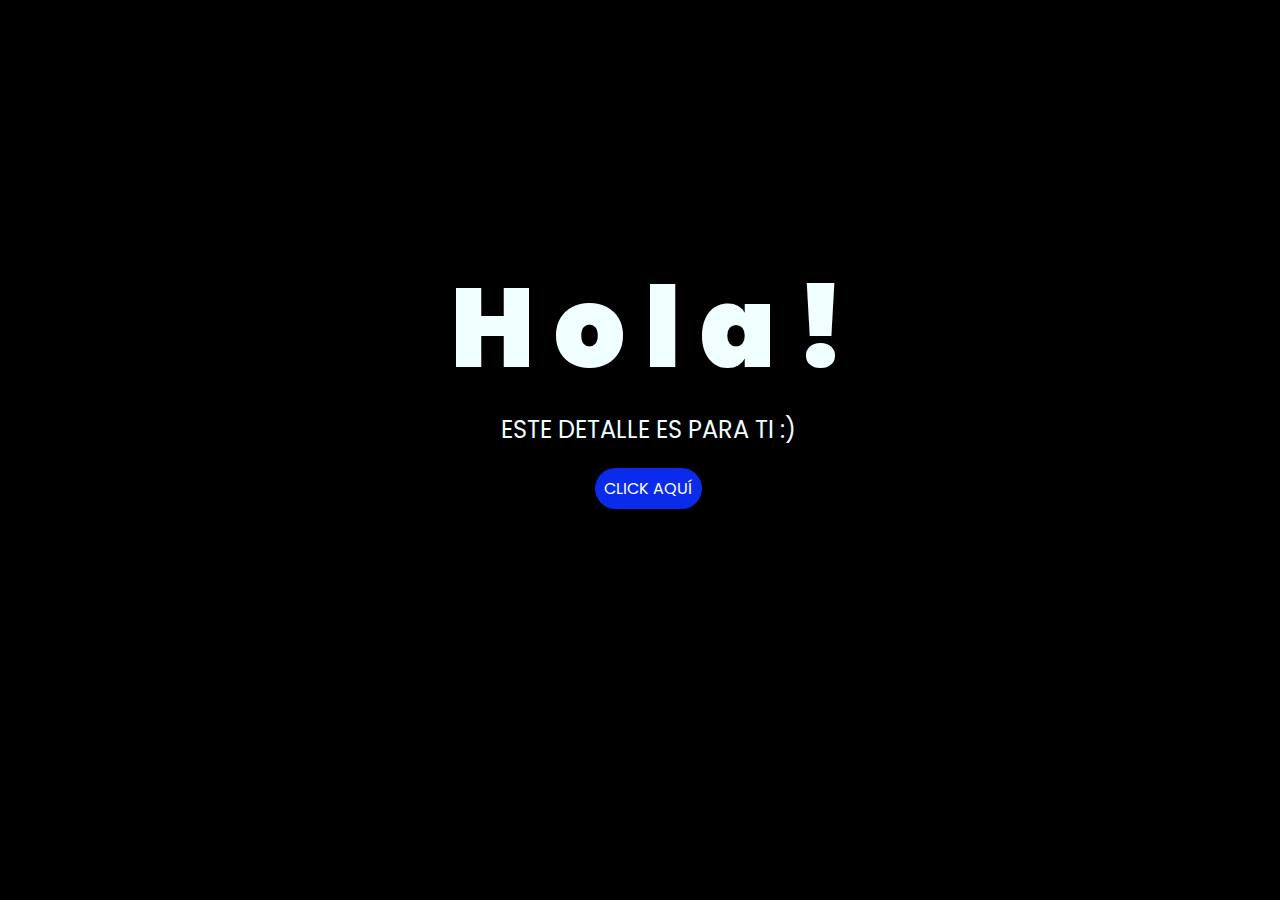
<file: index.html>
<!DOCTYPE html>
<html lang="es">

<head>
    <meta charset="UTF-8">
    <meta http-equiv="X-UA-Compatible" content="IE=edge">
    <meta name="viewport" content="width=device-width, initial-scale=1.0">
    <link rel="stylesheet" href="css/style.css">
    <link rel="icon" href="img/flowers.png" type="image/x-icon">
    <title>Flowers</title>
</head>

<body>
    <div class="greetings">
        <span>H</span>
        <span>o</span>
        <span>l</span>
        <span>a</span>
        <span>!</span>
    </div>
    <div class="description">
        <span>ESTE DETALLE ES PARA TI :)</span>
    </div>
    <div class="button">
        <button class="botones">
            <a href="flower.html" style="color: #fff;">CLICK AQUÍ</a>
        </button>
    </div>

</body>

</html>
</file>
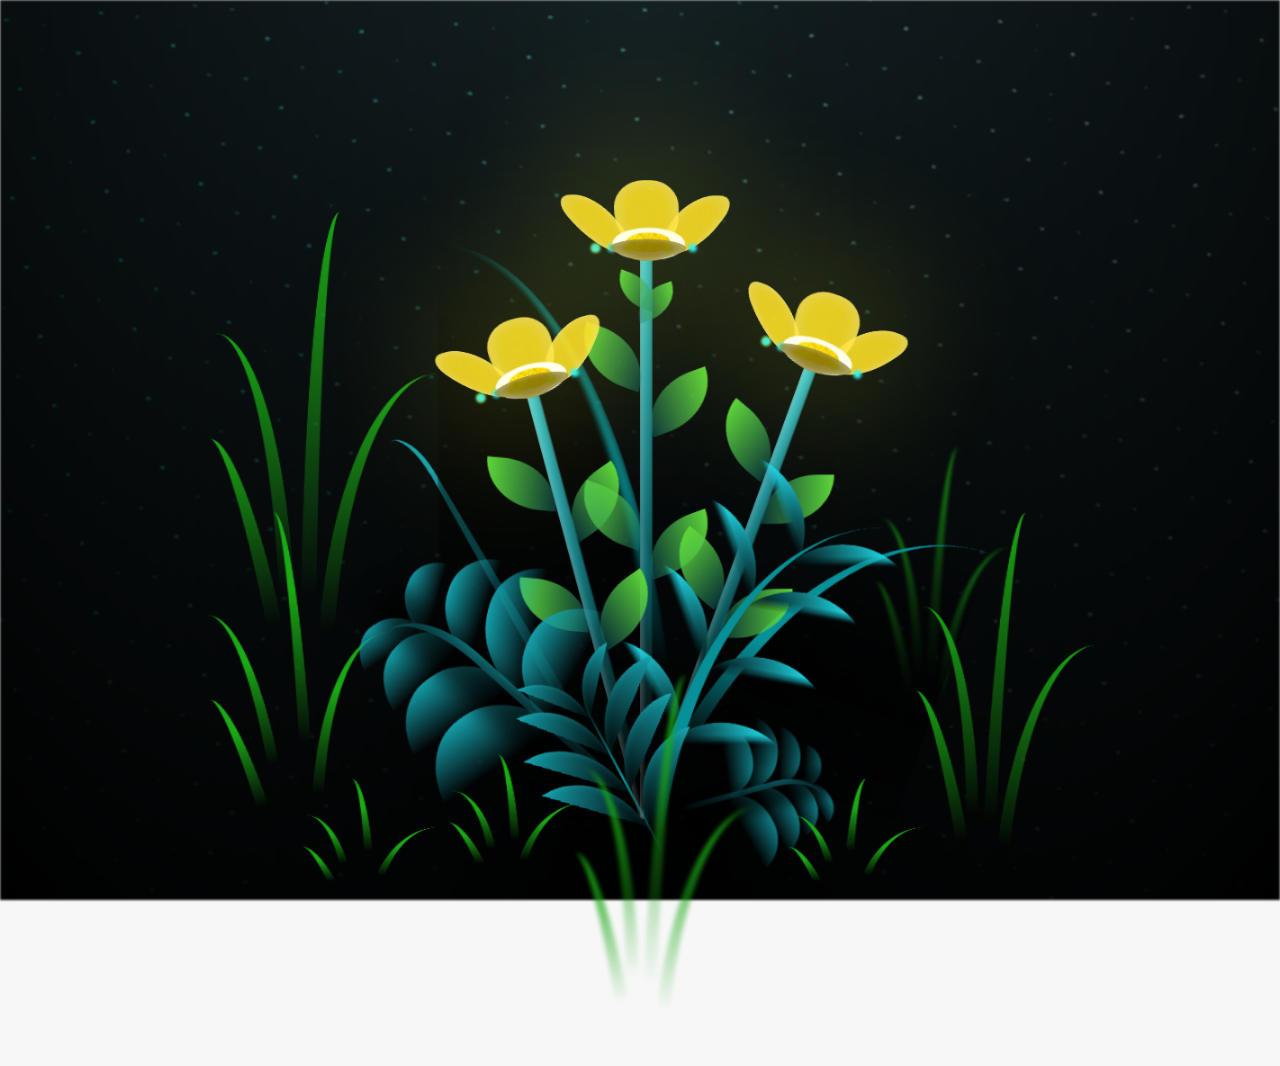
<file: flower.html>
<!DOCTYPE html>
<html lang="es">
  <head>
    <meta charset="UTF-8" />
    <meta http-equiv="X-UA-Compatible" content="IE=edge" />
    <meta name="viewport" content="width=device-width, initial-scale=1.0" />
    <link rel="stylesheet" href="css/main.css" />
    <link rel="icon" href="img/flowers.png" type="image/x-icon" />
    <title>Flower</title>
  </head>
  <body class="container">
    <audio src="sound/ChristianBasso&HaienQiu-Flowers.mp3" autoplay></audio>
    <div id="lyrics">
     
    </div>
    <h1 class="titulo">Estas flores amarillas son un reflejo de la alegría que traes a mi vida. <br> <br>
      Gracias por iluminar mis días con tu presencia.</h1>
  
    <div class="night"></div>
    <div class="flowers">
      <div class="flower flower--1">
        <div class="flower__leafs flower__leafs--1">
          <div class="flower__leaf flower__leaf--1"></div>
          <div class="flower__leaf flower__leaf--2"></div>
          <div class="flower__leaf flower__leaf--3"></div>
          <div class="flower__leaf flower__leaf--4"></div>
          <div class="flower__white-circle"></div>

          <div class="flower__light flower__light--1"></div>
          <div class="flower__light flower__light--2"></div>
          <div class="flower__light flower__light--3"></div>
          <div class="flower__light flower__light--4"></div>
          <div class="flower__light flower__light--5"></div>
          <div class="flower__light flower__light--6"></div>
          <div class="flower__light flower__light--7"></div>
          <div class="flower__light flower__light--8"></div>
        </div>
        <div class="flower__line">
          <div class="flower__line__leaf flower__line__leaf--1"></div>
          <div class="flower__line__leaf flower__line__leaf--2"></div>
          <div class="flower__line__leaf flower__line__leaf--3"></div>
          <div class="flower__line__leaf flower__line__leaf--4"></div>
          <div class="flower__line__leaf flower__line__leaf--5"></div>
          <div class="flower__line__leaf flower__line__leaf--6"></div>
        </div>
      </div>

      <div class="flower flower--2">
        <div class="flower__leafs flower__leafs--2">
          <div class="flower__leaf flower__leaf--1"></div>
          <div class="flower__leaf flower__leaf--2"></div>
          <div class="flower__leaf flower__leaf--3"></div>
          <div class="flower__leaf flower__leaf--4"></div>
          <div class="flower__white-circle"></div>

          <div class="flower__light flower__light--1"></div>
          <div class="flower__light flower__light--2"></div>
          <div class="flower__light flower__light--3"></div>
          <div class="flower__light flower__light--4"></div>
          <div class="flower__light flower__light--5"></div>
          <div class="flower__light flower__light--6"></div>
          <div class="flower__light flower__light--7"></div>
          <div class="flower__light flower__light--8"></div>
        </div>
        <div class="flower__line">
          <div class="flower__line__leaf flower__line__leaf--1"></div>
          <div class="flower__line__leaf flower__line__leaf--2"></div>
          <div class="flower__line__leaf flower__line__leaf--3"></div>
          <div class="flower__line__leaf flower__line__leaf--4"></div>
        </div>
      </div>

      <div class="flower flower--3">
        <div class="flower__leafs flower__leafs--3">
          <div class="flower__leaf flower__leaf--1"></div>
          <div class="flower__leaf flower__leaf--2"></div>
          <div class="flower__leaf flower__leaf--3"></div>
          <div class="flower__leaf flower__leaf--4"></div>
          <div class="flower__white-circle"></div>

          <div class="flower__light flower__light--1"></div>
          <div class="flower__light flower__light--2"></div>
          <div class="flower__light flower__light--3"></div>
          <div class="flower__light flower__light--4"></div>
          <div class="flower__light flower__light--5"></div>
          <div class="flower__light flower__light--6"></div>
          <div class="flower__light flower__light--7"></div>
          <div class="flower__light flower__light--8"></div>
        </div>
        <div class="flower__line">
          <div class="flower__line__leaf flower__line__leaf--1"></div>
          <div class="flower__line__leaf flower__line__leaf--2"></div>
          <div class="flower__line__leaf flower__line__leaf--3"></div>
          <div class="flower__line__leaf flower__line__leaf--4"></div>
        </div>
      </div>

      <div class="grow-ans" style="--d: 1.2s">
        <div class="flower__g-long">
          <div class="flower__g-long__top"></div>
          <div class="flower__g-long__bottom"></div>
        </div>
      </div>

      <div class="growing-grass">
        <div class="flower__grass flower__grass--1">
          <div class="flower__grass--top"></div>
          <div class="flower__grass--bottom"></div>
          <div class="flower__grass__leaf flower__grass__leaf--1"></div>
          <div class="flower__grass__leaf flower__grass__leaf--2"></div>
          <div class="flower__grass__leaf flower__grass__leaf--3"></div>
          <div class="flower__grass__leaf flower__grass__leaf--4"></div>
          <div class="flower__grass__leaf flower__grass__leaf--5"></div>
          <div class="flower__grass__leaf flower__grass__leaf--6"></div>
          <div class="flower__grass__leaf flower__grass__leaf--7"></div>
          <div class="flower__grass__leaf flower__grass__leaf--8"></div>
          <div class="flower__grass__overlay"></div>
        </div>
      </div>

      <div class="growing-grass">
        <div class="flower__grass flower__grass--2">
          <div class="flower__grass--top"></div>
          <div class="flower__grass--bottom"></div>
          <div class="flower__grass__leaf flower__grass__leaf--1"></div>
          <div class="flower__grass__leaf flower__grass__leaf--2"></div>
          <div class="flower__grass__leaf flower__grass__leaf--3"></div>
          <div class="flower__grass__leaf flower__grass__leaf--4"></div>
          <div class="flower__grass__leaf flower__grass__leaf--5"></div>
          <div class="flower__grass__leaf flower__grass__leaf--6"></div>
          <div class="flower__grass__leaf flower__grass__leaf--7"></div>
          <div class="flower__grass__leaf flower__grass__leaf--8"></div>
          <div class="flower__grass__overlay"></div>
        </div>
      </div>

      <div class="grow-ans" style="--d: 2.4s">
        <div class="flower__g-right flower__g-right--1">
          <div class="leaf"></div>
        </div>
      </div>

      <div class="grow-ans" style="--d: 2.8s">
        <div class="flower__g-right flower__g-right--2">
          <div class="leaf"></div>
        </div>
      </div>

      <div class="grow-ans" style="--d: 2.8s">
        <div class="flower__g-front">
          <div
            class="flower__g-front__leaf-wrapper flower__g-front__leaf-wrapper--1"
          >
            <div class="flower__g-front__leaf"></div>
          </div>
          <div
            class="flower__g-front__leaf-wrapper flower__g-front__leaf-wrapper--2"
          >
            <div class="flower__g-front__leaf"></div>
          </div>
          <div
            class="flower__g-front__leaf-wrapper flower__g-front__leaf-wrapper--3"
          >
            <div class="flower__g-front__leaf"></div>
          </div>
          <div
            class="flower__g-front__leaf-wrapper flower__g-front__leaf-wrapper--4"
          >
            <div class="flower__g-front__leaf"></div>
          </div>
          <div
            class="flower__g-front__leaf-wrapper flower__g-front__leaf-wrapper--5"
          >
            <div class="flower__g-front__leaf"></div>
          </div>
          <div
            class="flower__g-front__leaf-wrapper flower__g-front__leaf-wrapper--6"
          >
            <div class="flower__g-front__leaf"></div>
          </div>
          <div
            class="flower__g-front__leaf-wrapper flower__g-front__leaf-wrapper--7"
          >
            <div class="flower__g-front__leaf"></div>
          </div>
          <div
            class="flower__g-front__leaf-wrapper flower__g-front__leaf-wrapper--8"
          >
            <div class="flower__g-front__leaf"></div>
          </div>
          <div class="flower__g-front__line"></div>
        </div>
      </div>

      <div class="grow-ans" style="--d: 3.2s">
        <div class="flower__g-fr">
          <div class="leaf"></div>
          <div class="flower__g-fr__leaf flower__g-fr__leaf--1"></div>
          <div class="flower__g-fr__leaf flower__g-fr__leaf--2"></div>
          <div class="flower__g-fr__leaf flower__g-fr__leaf--3"></div>
          <div class="flower__g-fr__leaf flower__g-fr__leaf--4"></div>
          <div class="flower__g-fr__leaf flower__g-fr__leaf--5"></div>
          <div class="flower__g-fr__leaf flower__g-fr__leaf--6"></div>
          <div class="flower__g-fr__leaf flower__g-fr__leaf--7"></div>
          <div class="flower__g-fr__leaf flower__g-fr__leaf--8"></div>
        </div>
      </div>

      <div class="long-g long-g--0">
        <div class="grow-ans" style="--d: 3s">
          <div class="leaf leaf--0"></div>
        </div>
        <div class="grow-ans" style="--d: 2.2s">
          <div class="leaf leaf--1"></div>
        </div>
        <div class="grow-ans" style="--d: 3.4s">
          <div class="leaf leaf--2"></div>
        </div>
        <div class="grow-ans" style="--d: 3.6s">
          <div class="leaf leaf--3"></div>
        </div>
      </div>

      <div class="long-g long-g--1">
        <div class="grow-ans" style="--d: 3.6s">
          <div class="leaf leaf--0"></div>
        </div>
        <div class="grow-ans" style="--d: 3.8s">
          <div class="leaf leaf--1"></div>
        </div>
        <div class="grow-ans" style="--d: 4s">
          <div class="leaf leaf--2"></div>
        </div>
        <div class="grow-ans" style="--d: 4.2s">
          <div class="leaf leaf--3"></div>
        </div>
      </div>

      <div class="long-g long-g--2">
        <div class="grow-ans" style="--d: 4s">
          <div class="leaf leaf--0"></div>
        </div>
        <div class="grow-ans" style="--d: 4.2s">
          <div class="leaf leaf--1"></div>
        </div>
        <div class="grow-ans" style="--d: 4.4s">
          <div class="leaf leaf--2"></div>
        </div>
        <div class="grow-ans" style="--d: 4.6s">
          <div class="leaf leaf--3"></div>
        </div>
      </div>

      <div class="long-g long-g--3">
        <div class="grow-ans" style="--d: 4s">
          <div class="leaf leaf--0"></div>
        </div>
        <div class="grow-ans" style="--d: 4.2s">
          <div class="leaf leaf--1"></div>
        </div>
        <div class="grow-ans" style="--d: 3s">
          <div class="leaf leaf--2"></div>
        </div>
        <div class="grow-ans" style="--d: 3.6s">
          <div class="leaf leaf--3"></div>
        </div>
      </div>

      <div class="long-g long-g--4">
        <div class="grow-ans" style="--d: 4s">
          <div class="leaf leaf--0"></div>
        </div>
        <div class="grow-ans" style="--d: 4.2s">
          <div class="leaf leaf--1"></div>
        </div>
        <div class="grow-ans" style="--d: 3s">
          <div class="leaf leaf--2"></div>
        </div>
        <div class="grow-ans" style="--d: 3.6s">
          <div class="leaf leaf--3"></div>
        </div>
      </div>

      <div class="long-g long-g--5">
        <div class="grow-ans" style="--d: 4s">
          <div class="leaf leaf--0"></div>
        </div>
        <div class="grow-ans" style="--d: 4.2s">
          <div class="leaf leaf--1"></div>
        </div>
        <div class="grow-ans" style="--d: 3s">
          <div class="leaf leaf--2"></div>
        </div>
        <div class="grow-ans" style="--d: 3.6s">
          <div class="leaf leaf--3"></div>
        </div>
      </div>

      <div class="long-g long-g--6">
        <div class="grow-ans" style="--d: 4.2s">
          <div class="leaf leaf--0"></div>
        </div>
        <div class="grow-ans" style="--d: 4.4s">
          <div class="leaf leaf--1"></div>
        </div>
        <div class="grow-ans" style="--d: 4.6s">
          <div class="leaf leaf--2"></div>
        </div>
        <div class="grow-ans" style="--d: 4.8s">
          <div class="leaf leaf--3"></div>
        </div>
      </div>

      <div class="long-g long-g--7">
        <div class="grow-ans" style="--d: 3s">
          <div class="leaf leaf--0"></div>
        </div>
        <div class="grow-ans" style="--d: 3.2s">
          <div class="leaf leaf--1"></div>
        </div>
        <div class="grow-ans" style="--d: 3.5s">
          <div class="leaf leaf--2"></div>
        </div>
        <div class="grow-ans" style="--d: 3.6s">
          <div class="leaf leaf--3"></div>
        </div>
      </div>
    </div>
    <script src="anim.js"></script>
    <script src="main.js"></script>
  </body>
</html>
</file>
<file: css/style.css>
@import url('https://fonts.googleapis.com/css2?family=Poppins:ital,wght@0,500;1,900&display=swap');
*{
    font-family: 'Poppins',cursive;
}
body{
    color: azure;
    width: 100%;
    height: 82vh;
    display: flex;
    flex-direction: column;
    align-items: center;
    justify-content: center;
    background-color: black;
    /* padding-top: -30; */
}

.botones{
    padding: 9px;
    border-radius: 80px;
    background-color: transparent;
    border: none;
}

.botones a{
    background-color: #0a2be9;
    padding: 9px;
    border-radius: 80px;
    -webkit-border-radius: 80px;
    -moz-border-radius: 80px;
    -ms-border-radius: 80px;
    -o-border-radius: 80px;

}

.botones a:focus{
    background-color: rgb(50, 194, 194);
}

.greetings{
    font-size: 7rem;
    font-weight: 900;
}
.greetings > span{
    animation: glow 2.5s ease-in-out infinite;
}
@keyframes glow{
    0%, 100%{
        color: #fff;
        text-shadow: 0 0 12px #39c6d6, 0 0 50px #39c6d6, 0 0 100px #39c6d6;
    }
    10%, 90%{
        color: #111;
        text-shadow: none;
    }
}
.greetings > span:nth-child(2){
    animation-delay: .2s ;
}
.greetings > span:nth-child(3){
    animation-delay: .4s ;
}
.greetings > span:nth-child(4){
    animation-delay: .6s;
}
.greetings > span:nth-child(5){
    animation-delay: .8s;
}
.greetings > span:nth-child(6){
    animation-delay: 1s;
}

.description{
    font-size: 1.5rem;
    margin-bottom: 20px;
}

.button a{
    text-decoration: none;
    font-size: 1rem;
    color: #111;
}

@media screen and (max-width:574px){
    .greetings{
        display: block;
        font-size: 4rem;
        font-weight: 800;
        text-align: center;
    }
    .description{
        font-size: 2rem;
    }
    
    .button a{
        font-size: 1rem;
    }
}
</file>
<file: css/main.css>
*,
*::after,
*::before {
  padding: 0;
  margin: 0;
  box-sizing: border-box;
}

:root {
  --dark-color: #000;
}

body {
  display: flex;
  align-items: flex-end;
  justify-content: center;
  min-height: 100vh;
  background-color: var(--dark-color);
  overflow: hidden;
  perspective: 1000px;
}

#lyrics {
  font-size: 28px;
  font-family: "Franklin Gothic Medium", "Arial Narrow", Arial, sans-serif;
  color: white;
  position: absolute;
  margin-bottom: 20%;
  z-index: 1;
  font-weight: bold;
  letter-spacing: 4px;
}
@media only screen and (max-width: 600px) {
  /* Estilos específicos para dispositivos con un ancho máximo de 600px */
  #lyrics {
      font-size: 14px; /* Reduce el tamaño del texto para dispositivos más pequeños */
      margin-bottom: 530px;
      letter-spacing: 3px;
  }

}
.titulo {
  margin-bottom: 180px;
  font-family: "Arial Narrow", Arial, sans-serif;
  color: yellow;
  position: absolute;
  font-weight: bold;
  letter-spacing: 10px;
  opacity: 0;
  animation: fadeIn 3s ease-in-out forwards;
  text-align: center;
}
@keyframes fadeIn {
  from {
    opacity: 0;
  }
  to {
    opacity: 1;
  }
}

.night {
  z-index: -1;
  position: absolute;
  left: 50%;
  top: 0;
  transform: translateX(-50%);
  width: 100%;
  height: 100%;
  filter: blur(0.1vmin);
  background-image: radial-gradient(
      ellipse at top,
      transparent 0%,
      var(--dark-color)
    ),
    radial-gradient(
      ellipse at bottom,
      var(--dark-color),
      rgba(145, 233, 255, 0.2)
    ),
    repeating-linear-gradient(
      220deg,
      rgb(0, 0, 0) 0px,
      rgb(0, 0, 0) 19px,
      transparent 19px,
      transparent 22px
    ),
    repeating-linear-gradient(
      189deg,
      rgb(0, 0, 0) 0px,
      rgb(0, 0, 0) 19px,
      transparent 19px,
      transparent 22px
    ),
    repeating-linear-gradient(
      148deg,
      rgb(0, 0, 0) 0px,
      rgb(0, 0, 0) 19px,
      transparent 19px,
      transparent 22px
    ),
    linear-gradient(90deg, rgb(0, 255, 250), rgb(240, 240, 240));
}

.flowers {
  position: relative;
  transform: scale(0.9);
  /*margin-bottom: 100px;
  */
}

@media only screen and (max-width: 600px) {
  /* Estilos específicos para dispositivos con un ancho máximo de 600px */
.flowers {
      font-size: 14px;
      margin-bottom: 35%;
      letter-spacing: 3px;
      transform: scale(1.0);
}

}

.flower {
  position: absolute;
  bottom: 10vmin;
  transform-origin: bottom center;
  z-index: 10;
  --fl-speed: 0.8s;
}
.flower--1 {
  -webkit-animation: moving-flower-1 4s linear infinite;
  animation: moving-flower-1 4s linear infinite;
}
.flower--1 .flower__line {
  height: 70vmin;
  -webkit-animation-delay: 0.3s;
  animation-delay: 0.3s;
}
.flower--1 .flower__line__leaf--1 {
  -webkit-animation: blooming-leaf-right var(--fl-speed) 1.6s backwards;
  animation: blooming-leaf-right var(--fl-speed) 1.6s backwards;
}
.flower--1 .flower__line__leaf--2 {
  -webkit-animation: blooming-leaf-right var(--fl-speed) 1.4s backwards;
  animation: blooming-leaf-right var(--fl-speed) 1.4s backwards;
}
.flower--1 .flower__line__leaf--3 {
  -webkit-animation: blooming-leaf-left var(--fl-speed) 1.2s backwards;
  animation: blooming-leaf-left var(--fl-speed) 1.2s backwards;
}
.flower--1 .flower__line__leaf--4 {
  -webkit-animation: blooming-leaf-left var(--fl-speed) 1s backwards;
  animation: blooming-leaf-left var(--fl-speed) 1s backwards;
}
.flower--1 .flower__line__leaf--5 {
  -webkit-animation: blooming-leaf-right var(--fl-speed) 1.8s backwards;
  animation: blooming-leaf-right var(--fl-speed) 1.8s backwards;
}
.flower--1 .flower__line__leaf--6 {
  -webkit-animation: blooming-leaf-left var(--fl-speed) 2s backwards;
  animation: blooming-leaf-left var(--fl-speed) 2s backwards;
}
.flower--2 {
  left: 50%;
  transform: rotate(20deg);
  -webkit-animation: moving-flower-2 4s linear infinite;
  animation: moving-flower-2 4s linear infinite;
}
.flower--2 .flower__line {
  height: 60vmin;
  -webkit-animation-delay: 0.6s;
  animation-delay: 0.6s;
}
.flower--2 .flower__line__leaf--1 {
  -webkit-animation: blooming-leaf-right var(--fl-speed) 1.9s backwards;
  animation: blooming-leaf-right var(--fl-speed) 1.9s backwards;
}
.flower--2 .flower__line__leaf--2 {
  -webkit-animation: blooming-leaf-right var(--fl-speed) 1.7s backwards;
  animation: blooming-leaf-right var(--fl-speed) 1.7s backwards;
}
.flower--2 .flower__line__leaf--3 {
  -webkit-animation: blooming-leaf-left var(--fl-speed) 1.5s backwards;
  animation: blooming-leaf-left var(--fl-speed) 1.5s backwards;
}
.flower--2 .flower__line__leaf--4 {
  -webkit-animation: blooming-leaf-left var(--fl-speed) 1.3s backwards;
  animation: blooming-leaf-left var(--fl-speed) 1.3s backwards;
}
.flower--3 {
  left: 50%;
  transform: rotate(-15deg);
  -webkit-animation: moving-flower-3 4s linear infinite;
  animation: moving-flower-3 4s linear infinite;
}
.flower--3 .flower__line {
  -webkit-animation-delay: 0.9s;
  animation-delay: 0.9s;
}
.flower--3 .flower__line__leaf--1 {
  -webkit-animation: blooming-leaf-right var(--fl-speed) 2.5s backwards;
  animation: blooming-leaf-right var(--fl-speed) 2.5s backwards;
}
.flower--3 .flower__line__leaf--2 {
  -webkit-animation: blooming-leaf-right var(--fl-speed) 2.3s backwards;
  animation: blooming-leaf-right var(--fl-speed) 2.3s backwards;
}
.flower--3 .flower__line__leaf--3 {
  -webkit-animation: blooming-leaf-left var(--fl-speed) 2.1s backwards;
  animation: blooming-leaf-left var(--fl-speed) 2.1s backwards;
}
.flower--3 .flower__line__leaf--4 {
  -webkit-animation: blooming-leaf-left var(--fl-speed) 1.9s backwards;
  animation: blooming-leaf-left var(--fl-speed) 1.9s backwards;
}
.flower__leafs {
  position: relative;
  -webkit-animation: blooming-flower 2s backwards;
  animation: blooming-flower 2s backwards;
}
.flower__leafs--1 {
  -webkit-animation-delay: 1.1s;
  animation-delay: 1.1s;
}
.flower__leafs--2 {
  -webkit-animation-delay: 1.4s;
  animation-delay: 1.4s;
}
.flower__leafs--3 {
  -webkit-animation-delay: 1.7s;
  animation-delay: 1.7s;
}
.flower__leafs::after {
  content: "";
  position: absolute;
  left: 0;
  top: 0;
  transform: translate(-50%, -100%);
  width: 8vmin;
  height: 8vmin;
  background-color: #f9fd25;
  /* background-color: #fd2525; */
  filter: blur(10vmin);
}
.flower__leaf {
  position: absolute;
  bottom: 0;
  left: 50%;
  width: 8vmin;
  height: 11vmin;
  border-radius: 51% 49% 47% 53%/44% 45% 55% 69%;
  background-color: #253bfd;
  background-color: #fddd25;
  transform-origin: bottom center;
  opacity: 0.9;
  box-shadow: inset 0 0 2vmin rgba(255, 255, 255, 0.5);
}
.flower__leaf--1 {
  transform: translate(-10%, 1%) rotateY(40deg) rotateX(-50deg);
}
.flower__leaf--2 {
  transform: translate(-50%, -4%) rotateX(40deg);
}
.flower__leaf--3 {
  transform: translate(-90%, 0%) rotateY(45deg) rotateX(50deg);
}
.flower__leaf--4 {
  width: 8vmin;
  height: 8vmin;
  transform-origin: bottom left;
  border-radius: 4vmin 10vmin 4vmin 4vmin;
  transform: translate(0%, 18%) rotateX(70deg) rotate(-43deg);
  background-color: #7c6901;
  z-index: 1;
  opacity: 0.8;
}
.flower__white-circle {
  position: absolute;
  left: -3.5vmin;
  top: -3vmin;
  width: 9vmin;
  height: 4vmin;
  border-radius: 50%;
  background-color: #fff;
}
.flower__white-circle::after {
  content: "";
  position: absolute;
  left: 50%;
  top: 45%;
  transform: translate(-50%, -50%);
  width: 60%;
  height: 60%;
  border-radius: inherit;
  background-image: repeating-linear-gradient(
      135deg,
      rgba(0, 0, 0, 0.03) 0px,
      rgba(0, 0, 0, 0.03) 1px,
      transparent 1px,
      transparent 12px
    ),
    repeating-linear-gradient(
      45deg,
      rgba(0, 0, 0, 0.03) 0px,
      rgba(0, 0, 0, 0.03) 1px,
      transparent 1px,
      transparent 12px
    ),
    repeating-linear-gradient(
      67.5deg,
      rgba(0, 0, 0, 0.03) 0px,
      rgba(0, 0, 0, 0.03) 1px,
      transparent 1px,
      transparent 12px
    ),
    repeating-linear-gradient(
      135deg,
      rgba(0, 0, 0, 0.03) 0px,
      rgba(0, 0, 0, 0.03) 1px,
      transparent 1px,
      transparent 12px
    ),
    repeating-linear-gradient(
      45deg,
      rgba(0, 0, 0, 0.03) 0px,
      rgba(0, 0, 0, 0.03) 1px,
      transparent 1px,
      transparent 12px
    ),
    repeating-linear-gradient(
      112.5deg,
      rgba(0, 0, 0, 0.03) 0px,
      rgba(0, 0, 0, 0.03) 1px,
      transparent 1px,
      transparent 12px
    ),
    repeating-linear-gradient(
      112.5deg,
      rgba(0, 0, 0, 0.03) 0px,
      rgba(0, 0, 0, 0.03) 1px,
      transparent 1px,
      transparent 12px
    ),
    repeating-linear-gradient(
      45deg,
      rgba(0, 0, 0, 0.03) 0px,
      rgba(0, 0, 0, 0.03) 1px,
      transparent 1px,
      transparent 12px
    ),
    repeating-linear-gradient(
      22.5deg,
      rgba(0, 0, 0, 0.03) 0px,
      rgba(0, 0, 0, 0.03) 1px,
      transparent 1px,
      transparent 12px
    ),
    repeating-linear-gradient(
      45deg,
      rgba(0, 0, 0, 0.03) 0px,
      rgba(0, 0, 0, 0.03) 1px,
      transparent 1px,
      transparent 12px
    ),
    repeating-linear-gradient(
      22.5deg,
      rgba(0, 0, 0, 0.03) 0px,
      rgba(0, 0, 0, 0.03) 1px,
      transparent 1px,
      transparent 12px
    ),
    repeating-linear-gradient(
      135deg,
      rgba(0, 0, 0, 0.03) 0px,
      rgba(0, 0, 0, 0.03) 1px,
      transparent 1px,
      transparent 12px
    ),
    repeating-linear-gradient(
      157.5deg,
      rgba(0, 0, 0, 0.03) 0px,
      rgba(0, 0, 0, 0.03) 1px,
      transparent 1px,
      transparent 12px
    ),
    repeating-linear-gradient(
      67.5deg,
      rgba(0, 0, 0, 0.03) 0px,
      rgba(0, 0, 0, 0.03) 1px,
      transparent 1px,
      transparent 12px
    ),
    repeating-linear-gradient(
      67.5deg,
      rgba(0, 0, 0, 0.03) 0px,
      rgba(0, 0, 0, 0.03) 1px,
      transparent 1px,
      transparent 12px
    ),
    linear-gradient(90deg, rgb(255, 235, 18), rgb(255, 206, 0));
}
.flower__line {
  height: 55vmin;
  width: 1.5vmin;
  background-image: linear-gradient(
      to left,
      rgba(0, 0, 0, 0.2),
      transparent,
      rgba(255, 255, 255, 0.2)
    ),
    linear-gradient(to top, transparent 10%, #14757a, #39c6d6);
  box-shadow: inset 0 0 2px rgba(0, 0, 0, 0.5);
  -webkit-animation: grow-flower-tree 4s backwards;
  animation: grow-flower-tree 4s backwards;
}
.flower__line__leaf {
  --w: 7vmin;
  --h: calc(var(--w) + 2vmin);
  position: absolute;
  top: 20%;
  left: 90%;
  width: var(--w);
  height: var(--h);
  border-top-right-radius: var(--h);
  border-bottom-left-radius: var(--h);
  background-image: linear-gradient(to top, rgba(20, 117, 122, 0.4), #5ed639);
}
.flower__line__leaf--1 {
  transform: rotate(70deg) rotateY(30deg);
}
.flower__line__leaf--2 {
  top: 45%;
  transform: rotate(70deg) rotateY(30deg);
}
.flower__line__leaf--3,
.flower__line__leaf--4,
.flower__line__leaf--6 {
  border-top-right-radius: 0;
  border-bottom-left-radius: 0;
  border-top-left-radius: var(--h);
  border-bottom-right-radius: var(--h);
  left: -460%;
  top: 12%;
  transform: rotate(-70deg) rotateY(30deg);
}
.flower__line__leaf--4 {
  top: 40%;
}
.flower__line__leaf--5 {
  top: 0;
  transform-origin: left;
  transform: rotate(70deg) rotateY(30deg) scale(0.6);
}
.flower__line__leaf--6 {
  top: -2%;
  left: -450%;
  transform-origin: right;
  transform: rotate(-70deg) rotateY(30deg) scale(0.6);
}
.flower__light {
  position: absolute;
  bottom: 0vmin;
  width: 1vmin;
  height: 1vmin;
  background-color: rgb(255, 251, 0);
  border-radius: 50%;
  filter: blur(0.2vmin);
  -webkit-animation: light-ans 4s linear infinite backwards;
  animation: light-ans 4s linear infinite backwards;
}
.flower__light:nth-child(odd) {
  background-color: #23f0ff;
}
.flower__light--1 {
  left: -2vmin;
  -webkit-animation-delay: 1s;
  animation-delay: 1s;
}
.flower__light--2 {
  left: 3vmin;
  -webkit-animation-delay: 0.5s;
  animation-delay: 0.5s;
}
.flower__light--3 {
  left: -6vmin;
  -webkit-animation-delay: 0.3s;
  animation-delay: 0.3s;
}
.flower__light--4 {
  left: 6vmin;
  -webkit-animation-delay: 0.9s;
  animation-delay: 0.9s;
}
.flower__light--5 {
  left: -1vmin;
  -webkit-animation-delay: 1.5s;
  animation-delay: 1.5s;
}
.flower__light--6 {
  left: -4vmin;
  -webkit-animation-delay: 3s;
  animation-delay: 3s;
}
.flower__light--7 {
  left: 3vmin;
  -webkit-animation-delay: 2s;
  animation-delay: 2s;
}
.flower__light--8 {
  left: -6vmin;
  -webkit-animation-delay: 3.5s;
  animation-delay: 3.5s;
}
.flower__grass {
  --c: #159faa;
  --line-w: 1.5vmin;
  position: absolute;
  bottom: 12vmin;
  left: -7vmin;
  display: flex;
  flex-direction: column;
  align-items: flex-end;
  z-index: 20;
  transform-origin: bottom center;
  transform: rotate(-48deg) rotateY(40deg);
}
.flower__grass--1 {
  -webkit-animation: moving-grass 2s linear infinite;
  animation: moving-grass 2s linear infinite;
}
.flower__grass--2 {
  left: 2vmin;
  bottom: 10vmin;
  transform: scale(0.5) rotate(75deg) rotateX(10deg) rotateY(-200deg);
  opacity: 0.8;
  z-index: 0;
  -webkit-animation: moving-grass--2 1.5s linear infinite;
  animation: moving-grass--2 1.5s linear infinite;
}
.flower__grass--top {
  width: 7vmin;
  height: 10vmin;
  border-top-right-radius: 100%;
  border-right: var(--line-w) solid var(--c);
  transform-origin: bottom center;
  transform: rotate(-2deg);
}
.flower__grass--bottom {
  margin-top: -2px;
  width: var(--line-w);
  height: 25vmin;
  background-image: linear-gradient(to top, transparent, var(--c));
}
.flower__grass__leaf {
  --size: 10vmin;
  position: absolute;
  width: calc(var(--size) * 2.1);
  height: var(--size);
  border-top-left-radius: var(--size);
  border-top-right-radius: var(--size);
  background-image: linear-gradient(
    to top,
    transparent,
    transparent 30%,
    var(--c)
  );
  z-index: 100;
}
.flower__grass__leaf--1 {
  top: -6%;
  left: 30%;
  --size: 6vmin;
  transform: rotate(-20deg);
  -webkit-animation: growing-grass-ans--1 2s 2.6s backwards;
  animation: growing-grass-ans--1 2s 2.6s backwards;
}
@-webkit-keyframes growing-grass-ans--1 {
  0% {
    transform-origin: bottom left;
    transform: rotate(-20deg) scale(0);
  }
}
@keyframes growing-grass-ans--1 {
  0% {
    transform-origin: bottom left;
    transform: rotate(-20deg) scale(0);
  }
}
.flower__grass__leaf--2 {
  top: -5%;
  left: -110%;
  --size: 6vmin;
  transform: rotate(10deg);
  -webkit-animation: growing-grass-ans--2 2s 2.4s linear backwards;
  animation: growing-grass-ans--2 2s 2.4s linear backwards;
}
@-webkit-keyframes growing-grass-ans--2 {
  0% {
    transform-origin: bottom right;
    transform: rotate(10deg) scale(0);
  }
}
@keyframes growing-grass-ans--2 {
  0% {
    transform-origin: bottom right;
    transform: rotate(10deg) scale(0);
  }
}
.flower__grass__leaf--3 {
  top: 5%;
  left: 60%;
  --size: 8vmin;
  transform: rotate(-18deg) rotateX(-20deg);
  -webkit-animation: growing-grass-ans--3 2s 2.2s linear backwards;
  animation: growing-grass-ans--3 2s 2.2s linear backwards;
}
@-webkit-keyframes growing-grass-ans--3 {
  0% {
    transform-origin: bottom left;
    transform: rotate(-18deg) rotateX(-20deg) scale(0);
  }
}
@keyframes growing-grass-ans--3 {
  0% {
    transform-origin: bottom left;
    transform: rotate(-18deg) rotateX(-20deg) scale(0);
  }
}
.flower__grass__leaf--4 {
  top: 6%;
  left: -135%;
  --size: 8vmin;
  transform: rotate(2deg);
  -webkit-animation: growing-grass-ans--4 2s 2s linear backwards;
  animation: growing-grass-ans--4 2s 2s linear backwards;
}
@-webkit-keyframes growing-grass-ans--4 {
  0% {
    transform-origin: bottom right;
    transform: rotate(2deg) scale(0);
  }
}
@keyframes growing-grass-ans--4 {
  0% {
    transform-origin: bottom right;
    transform: rotate(2deg) scale(0);
  }
}
.flower__grass__leaf--5 {
  top: 20%;
  left: 60%;
  --size: 10vmin;
  transform: rotate(-24deg) rotateX(-20deg);
  -webkit-animation: growing-grass-ans--5 2s 1.8s linear backwards;
  animation: growing-grass-ans--5 2s 1.8s linear backwards;
}
@-webkit-keyframes growing-grass-ans--5 {
  0% {
    transform-origin: bottom left;
    transform: rotate(-24deg) rotateX(-20deg) scale(0);
  }
}
@keyframes growing-grass-ans--5 {
  0% {
    transform-origin: bottom left;
    transform: rotate(-24deg) rotateX(-20deg) scale(0);
  }
}
.flower__grass__leaf--6 {
  top: 22%;
  left: -180%;
  --size: 10vmin;
  transform: rotate(10deg);
  -webkit-animation: growing-grass-ans--6 2s 1.6s linear backwards;
  animation: growing-grass-ans--6 2s 1.6s linear backwards;
}
@-webkit-keyframes growing-grass-ans--6 {
  0% {
    transform-origin: bottom right;
    transform: rotate(10deg) scale(0);
  }
}
@keyframes growing-grass-ans--6 {
  0% {
    transform-origin: bottom right;
    transform: rotate(10deg) scale(0);
  }
}
.flower__grass__leaf--7 {
  top: 39%;
  left: 70%;
  --size: 10vmin;
  transform: rotate(-10deg);
  -webkit-animation: growing-grass-ans--7 2s 1.4s linear backwards;
  animation: growing-grass-ans--7 2s 1.4s linear backwards;
}
@-webkit-keyframes growing-grass-ans--7 {
  0% {
    transform-origin: bottom left;
    transform: rotate(-10deg) scale(0);
  }
}
@keyframes growing-grass-ans--7 {
  0% {
    transform-origin: bottom left;
    transform: rotate(-10deg) scale(0);
  }
}
.flower__grass__leaf--8 {
  top: 40%;
  left: -215%;
  --size: 11vmin;
  transform: rotate(10deg);
  -webkit-animation: growing-grass-ans--8 2s 1.2s linear backwards;
  animation: growing-grass-ans--8 2s 1.2s linear backwards;
}
@-webkit-keyframes growing-grass-ans--8 {
  0% {
    transform-origin: bottom right;
    transform: rotate(10deg) scale(0);
  }
}
@keyframes growing-grass-ans--8 {
  0% {
    transform-origin: bottom right;
    transform: rotate(10deg) scale(0);
  }
}
.flower__grass__overlay {
  position: absolute;
  top: -10%;
  right: 0%;
  width: 100%;
  height: 100%;
  background-color: rgba(0, 0, 0, 0.6);
  filter: blur(1.5vmin);
  z-index: 100;
}
.flower__g-long {
  --w: 2vmin;
  --h: 6vmin;
  --c: #159faa;
  position: absolute;
  bottom: 10vmin;
  left: -3vmin;
  transform-origin: bottom center;
  transform: rotate(-30deg) rotateY(-20deg);
  display: flex;
  flex-direction: column;
  align-items: flex-end;
  -webkit-animation: flower-g-long-ans 3s linear infinite;
  animation: flower-g-long-ans 3s linear infinite;
}
@-webkit-keyframes flower-g-long-ans {
  0%,
  100% {
    transform: rotate(-30deg) rotateY(-20deg);
  }
  50% {
    transform: rotate(-32deg) rotateY(-20deg);
  }
}
@keyframes flower-g-long-ans {
  0%,
  100% {
    transform: rotate(-30deg) rotateY(-20deg);
  }
  50% {
    transform: rotate(-32deg) rotateY(-20deg);
  }
}
.flower__g-long__top {
  top: calc(var(--h) * -1);
  width: calc(var(--w) + 1vmin);
  height: var(--h);
  border-top-right-radius: 100%;
  border-right: 0.7vmin solid var(--c);
  transform: translate(-0.7vmin, 1vmin);
}
.flower__g-long__bottom {
  width: var(--w);
  height: 50vmin;
  transform-origin: bottom center;
  background-image: linear-gradient(to top, transparent 30%, var(--c));
  box-shadow: inset 0 0 2px rgba(0, 0, 0, 0.5);
  -webkit-clip-path: polygon(35% 0, 65% 1%, 100% 100%, 0% 100%);
  clip-path: polygon(35% 0, 65% 1%, 100% 100%, 0% 100%);
}
.flower__g-right {
  position: absolute;
  bottom: 6vmin;
  left: -2vmin;
  transform-origin: bottom left;
  transform: rotate(20deg);
}
.flower__g-right .leaf {
  width: 30vmin;
  height: 50vmin;
  border-top-left-radius: 100%;
  border-left: 2vmin solid #079097;
  background-image: linear-gradient(
    to bottom,
    transparent,
    var(--dark-color) 60%
  );
  -webkit-mask-image: linear-gradient(to top, transparent 30%, #079097 60%);
}
.flower__g-right--1 {
  -webkit-animation: flower-g-right-ans 2.5s linear infinite;
  animation: flower-g-right-ans 2.5s linear infinite;
}
.flower__g-right--2 {
  left: 5vmin;
  transform: rotateY(-180deg);
  -webkit-animation: flower-g-right-ans--2 3s linear infinite;
  animation: flower-g-right-ans--2 3s linear infinite;
}
.flower__g-right--2 .leaf {
  height: 75vmin;
  filter: blur(0.3vmin);
  opacity: 0.8;
}
@-webkit-keyframes flower-g-right-ans {
  0%,
  100% {
    transform: rotate(20deg);
  }
  50% {
    transform: rotate(24deg) rotateX(-20deg);
  }
}
@keyframes flower-g-right-ans {
  0%,
  100% {
    transform: rotate(20deg);
  }
  50% {
    transform: rotate(24deg) rotateX(-20deg);
  }
}
@-webkit-keyframes flower-g-right-ans--2 {
  0%,
  100% {
    transform: rotateY(-180deg) rotate(0deg) rotateX(-20deg);
  }
  50% {
    transform: rotateY(-180deg) rotate(6deg) rotateX(-20deg);
  }
}
@keyframes flower-g-right-ans--2 {
  0%,
  100% {
    transform: rotateY(-180deg) rotate(0deg) rotateX(-20deg);
  }
  50% {
    transform: rotateY(-180deg) rotate(6deg) rotateX(-20deg);
  }
}
.flower__g-front {
  position: absolute;
  bottom: 6vmin;
  left: 2.5vmin;
  z-index: 100;
  transform-origin: bottom center;
  transform: rotate(-28deg) rotateY(30deg) scale(1.04);
  -webkit-animation: flower__g-front-ans 2s linear infinite;
  animation: flower__g-front-ans 2s linear infinite;
}
@-webkit-keyframes flower__g-front-ans {
  0%,
  100% {
    transform: rotate(-28deg) rotateY(30deg) scale(1.04);
  }
  50% {
    transform: rotate(-35deg) rotateY(40deg) scale(1.04);
  }
}
@keyframes flower__g-front-ans {
  0%,
  100% {
    transform: rotate(-28deg) rotateY(30deg) scale(1.04);
  }
  50% {
    transform: rotate(-35deg) rotateY(40deg) scale(1.04);
  }
}
.flower__g-front__line {
  width: 0.3vmin;
  height: 20vmin;
  background-image: linear-gradient(
    to top,
    transparent,
    #079097,
    transparent 100%
  );
  position: relative;
}
.flower__g-front__leaf-wrapper {
  position: absolute;
  top: 0;
  left: 0;
  transform-origin: bottom left;
  transform: rotate(10deg);
}
.flower__g-front__leaf-wrapper:nth-child(even) {
  left: 0vmin;
  transform: rotateY(-180deg) rotate(5deg);
  -webkit-animation: flower__g-front__leaf-left-ans 1s ease-in backwards;
  animation: flower__g-front__leaf-left-ans 1s ease-in backwards;
}
.flower__g-front__leaf-wrapper:nth-child(odd) {
  -webkit-animation: flower__g-front__leaf-ans 1s ease-in backwards;
  animation: flower__g-front__leaf-ans 1s ease-in backwards;
}
.flower__g-front__leaf-wrapper--1 {
  top: -8vmin;
  transform: scale(0.7);
  -webkit-animation: flower__g-front__leaf-ans 1s 5.5s ease-in backwards !important;
  animation: flower__g-front__leaf-ans 1s 5.5s ease-in backwards !important;
}
.flower__g-front__leaf-wrapper--2 {
  top: -8vmin;
  transform: rotateY(-180deg) scale(0.7) !important;
  -webkit-animation: flower__g-front__leaf-left-ans-2 1s 4.6s ease-in backwards !important;
  animation: flower__g-front__leaf-left-ans-2 1s 4.6s ease-in backwards !important;
}
.flower__g-front__leaf-wrapper--3 {
  top: -3vmin;
  -webkit-animation: flower__g-front__leaf-ans 1s 4.6s ease-in backwards;
  animation: flower__g-front__leaf-ans 1s 4.6s ease-in backwards;
}
.flower__g-front__leaf-wrapper--4 {
  top: -3vmin;
  transform: rotateY(-180deg) scale(0.9) !important;
  -webkit-animation: flower__g-front__leaf-left-ans-2 1s 4.6s ease-in backwards !important;
  animation: flower__g-front__leaf-left-ans-2 1s 4.6s ease-in backwards !important;
}
@-webkit-keyframes flower__g-front__leaf-left-ans-2 {
  0% {
    transform: rotateY(-180deg) scale(0);
  }
}
@keyframes flower__g-front__leaf-left-ans-2 {
  0% {
    transform: rotateY(-180deg) scale(0);
  }
}
.flower__g-front__leaf-wrapper--5,
.flower__g-front__leaf-wrapper--6 {
  top: 2vmin;
}
.flower__g-front__leaf-wrapper--7,
.flower__g-front__leaf-wrapper--8 {
  top: 6.5vmin;
}
.flower__g-front__leaf-wrapper--2 {
  -webkit-animation-delay: 5.2s !important;
  animation-delay: 5.2s !important;
}
.flower__g-front__leaf-wrapper--3 {
  -webkit-animation-delay: 4.9s !important;
  animation-delay: 4.9s !important;
}
.flower__g-front__leaf-wrapper--5 {
  -webkit-animation-delay: 4.3s !important;
  animation-delay: 4.3s !important;
}
.flower__g-front__leaf-wrapper--6 {
  -webkit-animation-delay: 4.1s !important;
  animation-delay: 4.1s !important;
}
.flower__g-front__leaf-wrapper--7 {
  -webkit-animation-delay: 3.8s !important;
  animation-delay: 3.8s !important;
}
.flower__g-front__leaf-wrapper--8 {
  -webkit-animation-delay: 3.5s !important;
  animation-delay: 3.5s !important;
}
@-webkit-keyframes flower__g-front__leaf-ans {
  0% {
    transform: rotate(10deg) scale(0);
  }
}
@keyframes flower__g-front__leaf-ans {
  0% {
    transform: rotate(10deg) scale(0);
  }
}
@-webkit-keyframes flower__g-front__leaf-left-ans {
  0% {
    transform: rotateY(-180deg) rotate(5deg) scale(0);
  }
}
@keyframes flower__g-front__leaf-left-ans {
  0% {
    transform: rotateY(-180deg) rotate(5deg) scale(0);
  }
}
.flower__g-front__leaf {
  width: 10vmin;
  height: 10vmin;
  border-radius: 100% 0% 0% 100%/100% 100% 0% 0%;
  box-shadow: inset 0 2px 1vmin hsla(184deg, 97%, 58%, 0.2);
  background-image: linear-gradient(
      to bottom left,
      transparent,
      var(--dark-color)
    ),
    linear-gradient(to bottom right, #159faa 50%, transparent 50%, transparent);
  -webkit-mask-image: linear-gradient(
    to bottom right,
    #159faa 50%,
    transparent 50%,
    transparent
  );
  mask-image: linear-gradient(
    to bottom right,
    #159faa 50%,
    transparent 50%,
    transparent
  );
}
.flower__g-fr {
  position: absolute;
  bottom: -4vmin;
  left: vmin;
  transform-origin: bottom left;
  z-index: 10;
  -webkit-animation: flower__g-fr-ans 2s linear infinite;
  animation: flower__g-fr-ans 2s linear infinite;
}
@-webkit-keyframes flower__g-fr-ans {
  0%,
  100% {
    transform: rotate(2deg);
  }
  50% {
    transform: rotate(4deg);
  }
}
@keyframes flower__g-fr-ans {
  0%,
  100% {
    transform: rotate(2deg);
  }
  50% {
    transform: rotate(4deg);
  }
}
.flower__g-fr .leaf {
  width: 30vmin;
  height: 50vmin;
  border-top-left-radius: 100%;
  border-left: 2vmin solid #079097;
  -webkit-mask-image: linear-gradient(to top, transparent 25%, #079097 50%);
  position: relative;
  z-index: 1;
}
.flower__g-fr__leaf {
  position: absolute;
  top: 0;
  left: 0;
  width: 10vmin;
  height: 10vmin;
  border-radius: 100% 0% 0% 100%/100% 100% 0% 0%;
  box-shadow: inset 0 2px 1vmin hsla(184deg, 97%, 58%, 0.2);
  background-image: linear-gradient(
      to bottom left,
      transparent,
      var(--dark-color) 98%
    ),
    linear-gradient(to bottom right, #23f0ff 45%, transparent 50%, transparent);
  -webkit-mask-image: linear-gradient(
    135deg,
    #159faa 40%,
    transparent 50%,
    transparent
  );
}
.flower__g-fr__leaf--1 {
  left: 20vmin;
  transform: rotate(45deg);
  -webkit-animation: flower__g-fr-leaft-ans-1 0.5s 5.2s linear backwards;
  animation: flower__g-fr-leaft-ans-1 0.5s 5.2s linear backwards;
}
@-webkit-keyframes flower__g-fr-leaft-ans-1 {
  0% {
    transform-origin: left;
    transform: rotate(45deg) scale(0);
  }
}
@keyframes flower__g-fr-leaft-ans-1 {
  0% {
    transform-origin: left;
    transform: rotate(45deg) scale(0);
  }
}
.flower__g-fr__leaf--2 {
  left: 12vmin;
  top: -7vmin;
  transform: rotate(25deg) rotateY(-180deg);
  -webkit-animation: flower__g-fr-leaft-ans-6 0.5s 5s linear backwards;
  animation: flower__g-fr-leaft-ans-6 0.5s 5s linear backwards;
}
.flower__g-fr__leaf--3 {
  left: 15vmin;
  top: 6vmin;
  transform: rotate(55deg);
  -webkit-animation: flower__g-fr-leaft-ans-5 0.5s 4.8s linear backwards;
  animation: flower__g-fr-leaft-ans-5 0.5s 4.8s linear backwards;
}
.flower__g-fr__leaf--4 {
  left: 6vmin;
  top: -2vmin;
  transform: rotate(25deg) rotateY(-180deg);
  -webkit-animation: flower__g-fr-leaft-ans-6 0.5s 4.6s linear backwards;
  animation: flower__g-fr-leaft-ans-6 0.5s 4.6s linear backwards;
}
.flower__g-fr__leaf--5 {
  left: 10vmin;
  top: 14vmin;
  transform: rotate(55deg);
  -webkit-animation: flower__g-fr-leaft-ans-5 0.5s 4.4s linear backwards;
  animation: flower__g-fr-leaft-ans-5 0.5s 4.4s linear backwards;
}
@-webkit-keyframes flower__g-fr-leaft-ans-5 {
  0% {
    transform-origin: left;
    transform: rotate(55deg) scale(0);
  }
}
@keyframes flower__g-fr-leaft-ans-5 {
  0% {
    transform-origin: left;
    transform: rotate(55deg) scale(0);
  }
}
.flower__g-fr__leaf--6 {
  left: 0vmin;
  top: 6vmin;
  transform: rotate(25deg) rotateY(-180deg);
  -webkit-animation: flower__g-fr-leaft-ans-6 0.5s 4.2s linear backwards;
  animation: flower__g-fr-leaft-ans-6 0.5s 4.2s linear backwards;
}
@-webkit-keyframes flower__g-fr-leaft-ans-6 {
  0% {
    transform-origin: right;
    transform: rotate(25deg) rotateY(-180deg) scale(0);
  }
}
@keyframes flower__g-fr-leaft-ans-6 {
  0% {
    transform-origin: right;
    transform: rotate(25deg) rotateY(-180deg) scale(0);
  }
}
.flower__g-fr__leaf--7 {
  left: 5vmin;
  top: 22vmin;
  transform: rotate(45deg);
  -webkit-animation: flower__g-fr-leaft-ans-7 0.5s 4s linear backwards;
  animation: flower__g-fr-leaft-ans-7 0.5s 4s linear backwards;
}
@-webkit-keyframes flower__g-fr-leaft-ans-7 {
  0% {
    transform-origin: left;
    transform: rotate(45deg) scale(0);
  }
}
@keyframes flower__g-fr-leaft-ans-7 {
  0% {
    transform-origin: left;
    transform: rotate(45deg) scale(0);
  }
}
.flower__g-fr__leaf--8 {
  left: -4vmin;
  top: 15vmin;
  transform: rotate(15deg) rotateY(-180deg);
  -webkit-animation: flower__g-fr-leaft-ans-8 0.5s 3.8s linear backwards;
  animation: flower__g-fr-leaft-ans-8 0.5s 3.8s linear backwards;
}
@-webkit-keyframes flower__g-fr-leaft-ans-8 {
  0% {
    transform-origin: right;
    transform: rotate(15deg) rotateY(-180deg) scale(0);
  }
}
@keyframes flower__g-fr-leaft-ans-8 {
  0% {
    transform-origin: right;
    transform: rotate(15deg) rotateY(-180deg) scale(0);
  }
}

.long-g {
  position: absolute;
  bottom: 25vmin;
  left: -42vmin;
  transform-origin: bottom left;
}
.long-g--1 {
  bottom: 0vmin;
  transform: scale(0.8) rotate(-5deg);
}
.long-g--1 .leaf {
  -webkit-mask-image: linear-gradient(
    to top,
    transparent 40%,
    #079097 80%
  ) !important;
}
.long-g--1 .leaf--1 {
  --w: 5vmin;
  --h: 60vmin;
  left: -2vmin;
  transform: rotate(3deg) rotateY(-180deg);
}
.long-g--2,
.long-g--3 {
  bottom: -3vmin;
  left: -35vmin;
  transform-origin: center;
  transform: scale(0.6) rotateX(60deg);
}
.long-g--2 .leaf,
.long-g--3 .leaf {
  -webkit-mask-image: linear-gradient(
    to top,
    transparent 50%,
    #079097 80%
  ) !important;
}
.long-g--2 .leaf--1,
.long-g--3 .leaf--1 {
  left: -1vmin;
  transform: rotateY(-180deg);
}
.long-g--3 {
  left: -17vmin;
  bottom: 0vmin;
}
.long-g--3 .leaf {
  -webkit-mask-image: linear-gradient(
    to top,
    transparent 40%,
    #079097 80%
  ) !important;
}
.long-g--4 {
  left: 25vmin;
  bottom: -3vmin;
  transform-origin: center;
  transform: scale(0.6) rotateX(60deg);
}
.long-g--4 .leaf {
  -webkit-mask-image: linear-gradient(
    to top,
    transparent 50%,
    #079097 80%
  ) !important;
}
.long-g--5 {
  left: 42vmin;
  bottom: 0vmin;
  transform: scale(0.8) rotate(2deg);
}
.long-g--6 {
  left: 0vmin;
  bottom: -20vmin;
  z-index: 100;
  filter: blur(0.3vmin);
  transform: scale(0.8) rotate(2deg);
}
.long-g--7 {
  left: 35vmin;
  bottom: 20vmin;
  z-index: -1;
  filter: blur(0.3vmin);
  transform: scale(0.6) rotate(2deg);
  opacity: 0.7;
}
.long-g .leaf {
  --w: 15vmin;
  --h: 40vmin;
  --c: #1aaa15;
  position: absolute;
  bottom: 0;
  width: var(--w);
  height: var(--h);
  border-top-left-radius: 100%;
  border-left: 2vmin solid var(--c);
  -webkit-mask-image: linear-gradient(
    to top,
    transparent 20%,
    var(--dark-color)
  );
  transform-origin: bottom center;
}
.long-g .leaf--0 {
  left: 2vmin;
  -webkit-animation: leaf-ans-1 4s linear infinite;
  animation: leaf-ans-1 4s linear infinite;
}
.long-g .leaf--1 {
  --w: 5vmin;
  --h: 60vmin;
  -webkit-animation: leaf-ans-1 4s linear infinite;
  animation: leaf-ans-1 4s linear infinite;
}
.long-g .leaf--2 {
  --w: 10vmin;
  --h: 40vmin;
  left: -0.5vmin;
  bottom: 5vmin;
  transform-origin: bottom left;
  transform: rotateY(-180deg);
  -webkit-animation: leaf-ans-2 3s linear infinite;
  animation: leaf-ans-2 3s linear infinite;
}
.long-g .leaf--3 {
  --w: 5vmin;
  --h: 30vmin;
  left: -1vmin;
  bottom: 3.2vmin;
  transform-origin: bottom left;
  transform: rotate(-10deg) rotateY(-180deg);
  -webkit-animation: leaf-ans-3 3s linear infinite;
  animation: leaf-ans-3 3s linear infinite;
}

@-webkit-keyframes leaf-ans-1 {
  0%,
  100% {
    transform: rotate(-5deg) scale(1);
  }
  50% {
    transform: rotate(5deg) scale(1.1);
  }
}

@keyframes leaf-ans-1 {
  0%,
  100% {
    transform: rotate(-5deg) scale(1);
  }
  50% {
    transform: rotate(5deg) scale(1.1);
  }
}
@-webkit-keyframes leaf-ans-2 {
  0%,
  100% {
    transform: rotateY(-180deg) rotate(5deg);
  }
  50% {
    transform: rotateY(-180deg) rotate(0deg) scale(1.1);
  }
}
@keyframes leaf-ans-2 {
  0%,
  100% {
    transform: rotateY(-180deg) rotate(5deg);
  }
  50% {
    transform: rotateY(-180deg) rotate(0deg) scale(1.1);
  }
}
@-webkit-keyframes leaf-ans-3 {
  0%,
  100% {
    transform: rotate(-10deg) rotateY(-180deg);
  }
  50% {
    transform: rotate(-20deg) rotateY(-180deg);
  }
}
@keyframes leaf-ans-3 {
  0%,
  100% {
    transform: rotate(-10deg) rotateY(-180deg);
  }
  50% {
    transform: rotate(-20deg) rotateY(-180deg);
  }
}
.grow-ans {
  -webkit-animation: grow-ans 2s var(--d) backwards;
  animation: grow-ans 2s var(--d) backwards;
}

@-webkit-keyframes grow-ans {
  0% {
    transform: scale(0);
    opacity: 0;
  }
}

@keyframes grow-ans {
  0% {
    transform: scale(0);
    opacity: 0;
  }
}
@-webkit-keyframes light-ans {
  0% {
    opacity: 0;
    transform: translateY(0vmin);
  }
  25% {
    opacity: 1;
    transform: translateY(-5vmin) translateX(-2vmin);
  }
  50% {
    opacity: 1;
    transform: translateY(-15vmin) translateX(2vmin);
    filter: blur(0.2vmin);
  }
  75% {
    transform: translateY(-20vmin) translateX(-2vmin);
    filter: blur(0.2vmin);
  }
  100% {
    transform: translateY(-30vmin);
    opacity: 0;
    filter: blur(1vmin);
  }
}
@keyframes light-ans {
  0% {
    opacity: 0;
    transform: translateY(0vmin);
  }
  25% {
    opacity: 1;
    transform: translateY(-5vmin) translateX(-2vmin);
  }
  50% {
    opacity: 1;
    transform: translateY(-15vmin) translateX(2vmin);
    filter: blur(0.2vmin);
  }
  75% {
    transform: translateY(-20vmin) translateX(-2vmin);
    filter: blur(0.2vmin);
  }
  100% {
    transform: translateY(-30vmin);
    opacity: 0;
    filter: blur(1vmin);
  }
}
@-webkit-keyframes moving-flower-1 {
  0%,
  100% {
    transform: rotate(2deg);
  }
  50% {
    transform: rotate(-2deg);
  }
}
@keyframes moving-flower-1 {
  0%,
  100% {
    transform: rotate(2deg);
  }
  50% {
    transform: rotate(-2deg);
  }
}
@-webkit-keyframes moving-flower-2 {
  0%,
  100% {
    transform: rotate(18deg);
  }
  50% {
    transform: rotate(14deg);
  }
}
@keyframes moving-flower-2 {
  0%,
  100% {
    transform: rotate(18deg);
  }
  50% {
    transform: rotate(14deg);
  }
}
@-webkit-keyframes moving-flower-3 {
  0%,
  100% {
    transform: rotate(-18deg);
  }
  50% {
    transform: rotate(-20deg) rotateY(-10deg);
  }
}
@keyframes moving-flower-3 {
  0%,
  100% {
    transform: rotate(-18deg);
  }
  50% {
    transform: rotate(-20deg) rotateY(-10deg);
  }
}
@-webkit-keyframes blooming-leaf-right {
  0% {
    transform-origin: left;
    transform: rotate(70deg) rotateY(30deg) scale(0);
  }
}
@keyframes blooming-leaf-right {
  0% {
    transform-origin: left;
    transform: rotate(70deg) rotateY(30deg) scale(0);
  }
}
@-webkit-keyframes blooming-leaf-left {
  0% {
    transform-origin: right;
    transform: rotate(-70deg) rotateY(30deg) scale(0);
  }
}
@keyframes blooming-leaf-left {
  0% {
    transform-origin: right;
    transform: rotate(-70deg) rotateY(30deg) scale(0);
  }
}
@-webkit-keyframes grow-flower-tree {
  0% {
    height: 0;
    border-radius: 1vmin;
  }
}
@keyframes grow-flower-tree {
  0% {
    height: 0;
    border-radius: 1vmin;
  }
}
@-webkit-keyframes blooming-flower {
  0% {
    transform: scale(0);
  }
}
@keyframes blooming-flower {
  0% {
    transform: scale(0);
  }
}
@-webkit-keyframes moving-grass {
  0%,
  100% {
    transform: rotate(-48deg) rotateY(40deg);
  }
  50% {
    transform: rotate(-50deg) rotateY(40deg);
  }
}
@keyframes moving-grass {
  0%,
  100% {
    transform: rotate(-48deg) rotateY(40deg);
  }
  50% {
    transform: rotate(-50deg) rotateY(40deg);
  }
}
@-webkit-keyframes moving-grass--2 {
  0%,
  100% {
    transform: scale(0.5) rotate(75deg) rotateX(10deg) rotateY(-200deg);
  }
  50% {
    transform: scale(0.5) rotate(79deg) rotateX(10deg) rotateY(-200deg);
  }
}
@keyframes moving-grass--2 {
  0%,
  100% {
    transform: scale(0.5) rotate(75deg) rotateX(10deg) rotateY(-200deg);
  }
  50% {
    transform: scale(0.5) rotate(79deg) rotateX(10deg) rotateY(-200deg);
  }
}
.growing-grass {
  -webkit-animation: growing-grass-ans 1s 2s backwards;
  animation: growing-grass-ans 1s 2s backwards;
}

@-webkit-keyframes growing-grass-ans {
  0% {
    transform: scale(0);
  }
}

@keyframes growing-grass-ans {
  0% {
    transform: scale(0);
  }
}
.container * {
  -webkit-animation-play-state: paused !important;
  animation-play-state: paused !important;
} /*# sourceMappingURL=main.css.map */


/* Reset de estilos básicos */
body, h1, p {
  margin: 0;
  padding: 0;
}

/* Estilos generales */
body {
  font-family: 'Arial', sans-serif;
  background-color: #f7f7f7;
  color: #333;
}

.container {
  max-width: 1200px;
  margin: 0 auto;
  padding: 20px;
}

h1 {
  font-size: 2em;
  line-height: 1.5;
  margin-bottom: 20px;
}

/* Media Queries para tamaños de pantalla diferentes */
@media screen and (max-width: 600px) {
  /* Estilos para pantallas pequeñas */
  h1 {
      font-size: 1.5em;
  }
}

@media screen and (min-width: 601px) and (max-width: 1024px) {
  /* Estilos para pantallas medianas */
  h1 {
      font-size: 1.8em;
  }
}

@media screen and (min-width: 1025px) {
  /* Estilos para pantallas grandes */
  h1 {
      font-size: 2em;
  }
}

/* Agregar más estilos según sea necesario */
</file>
